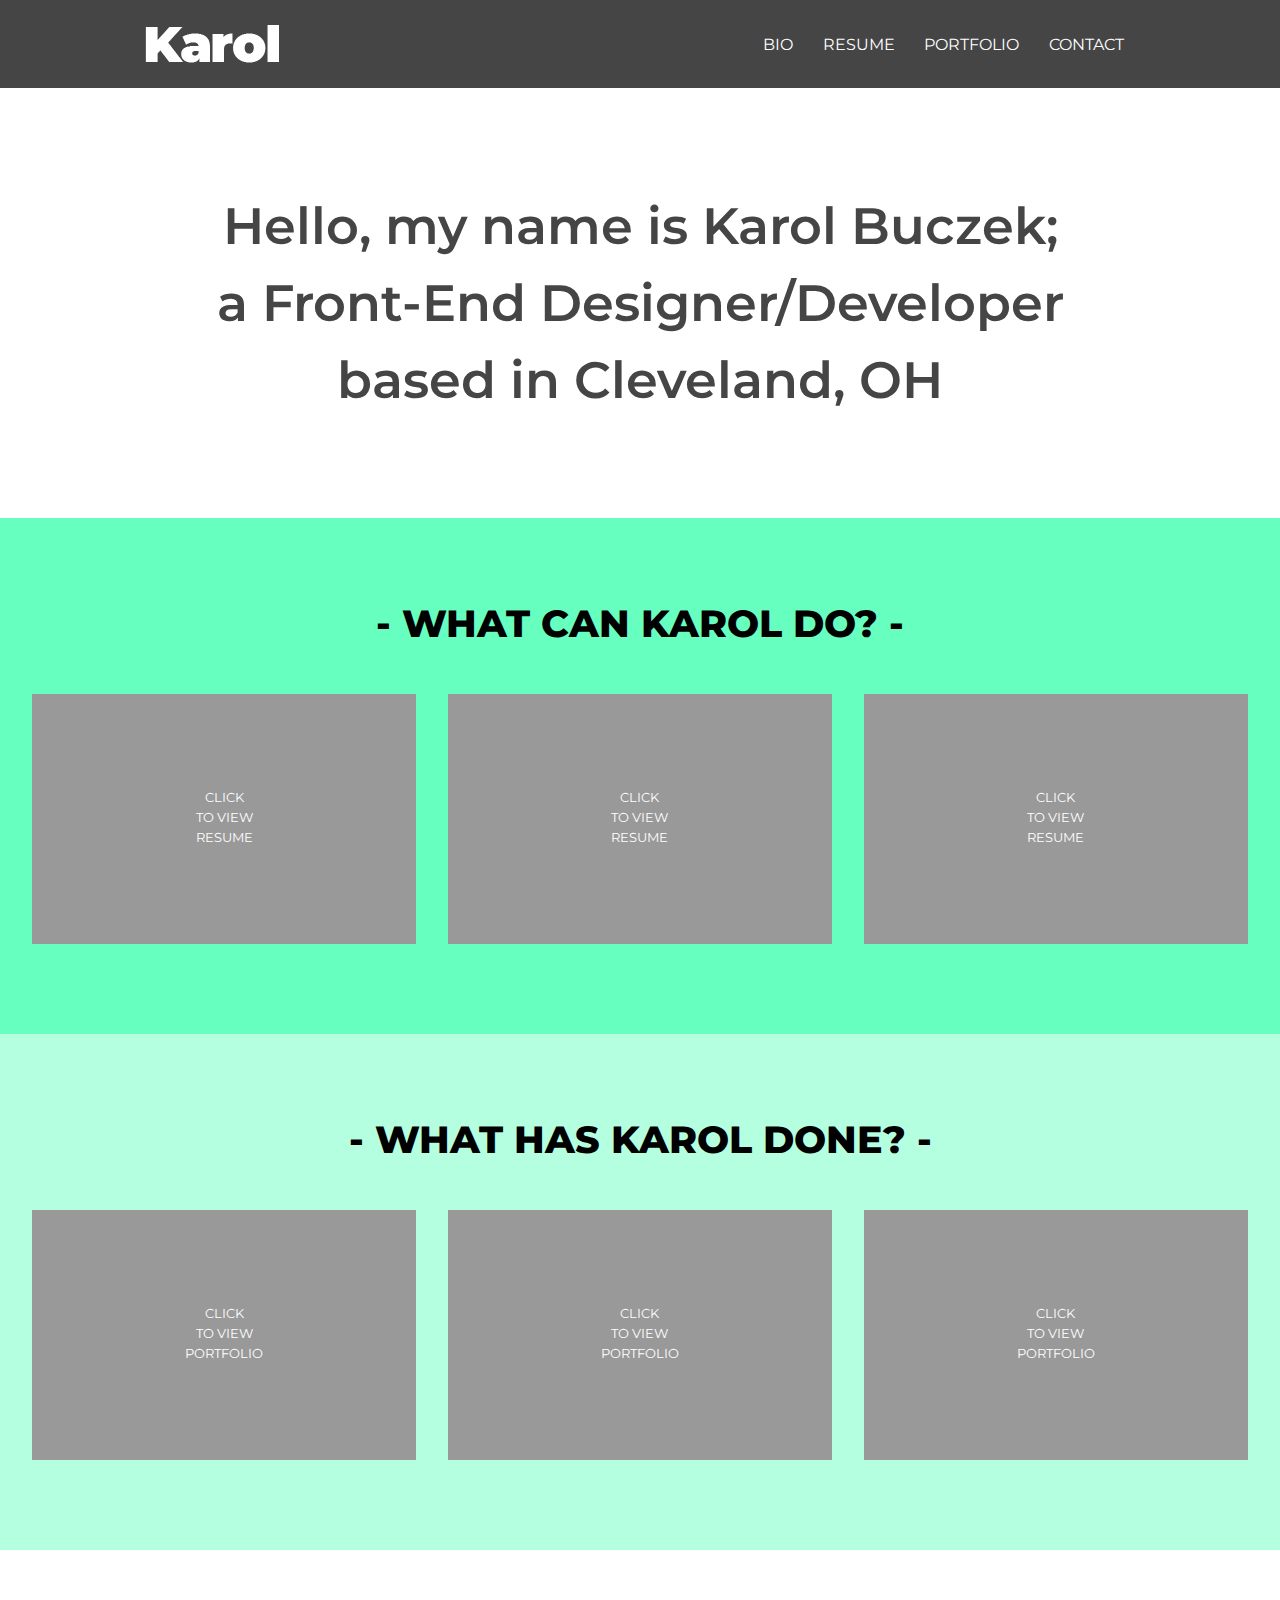
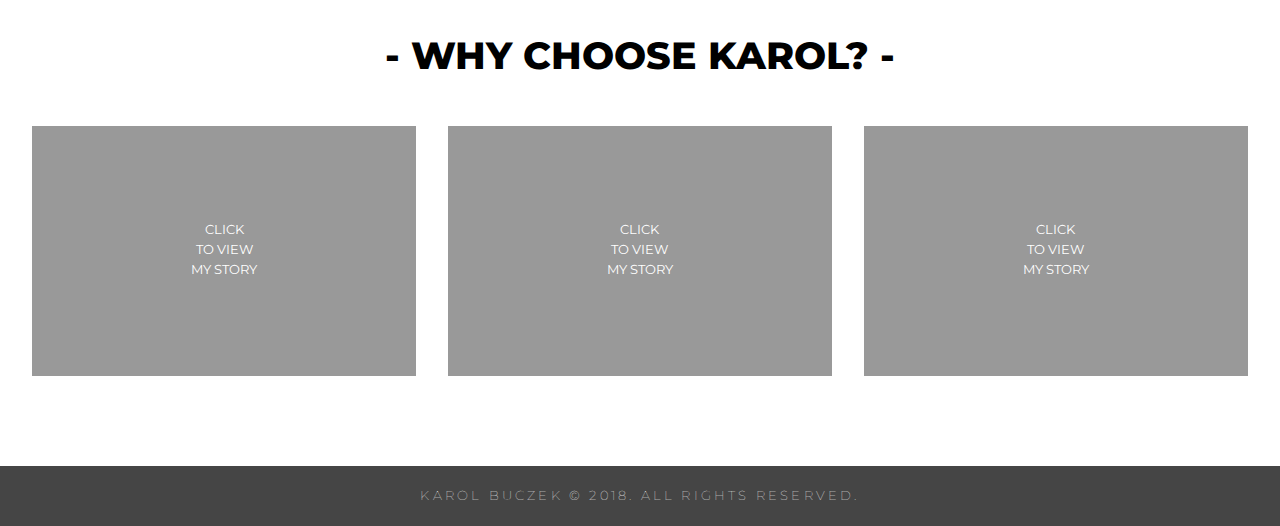
<file: index.html>
<!DOCTYPE HTML>
<html lang="en-us">
    <head>
        <meta charset="UTF-8">
        <meta name="description" content="">
        <meta name="keywords" content="Web Design, Developer, Front-End, Cleveland">
        <meta name="author" content="Karol Buczek">
        <meta name="viewport" content="width-device-width, initial-scale=1.0">
        <link rel="stylesheet" type="text/css" href="assets/css/style.css">
        <link rel="stylesheet"
          href="https://fonts.googleapis.com/css?family=Montserrat">

        <title>Karol Buczek - Front-End Developer</title>
    </head>
    <body>
        <header>
            <a href="index.html"><img id="navLogo" src="assets/images/logo.png" alt="Karol Logo"></a>
            <nav>
                <a href="bio.html">BIO</a>
                <a href="resume.html">RESUME</a>
                <a href="portfolio.html">PORTFOLIO</a>
                <a href="contact.html">CONTACT</a>
            </nav>
        </header>
      
        <!--Top Container-->
        <div class="containerIndex0">
            <p class="introduction">Hello, my name is Karol Buczek;<br> a Front-End Designer/Developer <br> based in Cleveland, OH</p>
        </div>

        <!-- RESUME -->
        <div class="containerIndex1">
            <h2> - WHAT CAN KAROL DO? - </h2>
            <a href="resume.html"><section class="designerSmall">
                <!-- Insert designerCard here -->
                <p class="placeholder">
                        CLICK<br>
                        TO VIEW<br>
                        RESUME<br>
                    </p>
            </section></a>
            <a href="resume.html"><section class="developerSmall">
                <!-- Insert developerCard here -->
                <p class="placeholder">
                        CLICK<br>
                        TO VIEW<br>
                        RESUME<br>
                    </p>
            </section></a>
            <a href="resume.html"><section class="entrepreneurSmall">
                <!-- Insert entrepreneurCard here -->
                <p class="placeholder">
                        CLICK<br>
                        TO VIEW<br>
                        RESUME<br>
                    </p>
            </section></a>        
        </div>

        <!-- PORTFOLIO -->
        <div class="containerIndex2">
            <h2> - WHAT HAS KAROL DONE? - </h2>
             <!-- Insert portfolioCarousel here -->
             <a href="portfolio.html"><section class="designerSmall">
                    <!-- Insert designerCard here -->
                    <p class="placeholder">
                            CLICK<br>
                            TO VIEW<br>
                            PORTFOLIO<br>
                        </p>
                </section></a>
                <a href="portfolio.html"><section class="developerSmall">
                    <!-- Insert developerCard here -->
                    <p class="placeholder">
                            CLICK<br>
                            TO VIEW<br>
                            PORTFOLIO<br>
                        </p>
                </section></a>
                <a href="portfolio.html"><section class="entrepreneurSmall">
                    <!-- Insert entrepreneurCard here -->
                    <p class="placeholder">
                        CLICK<br>
                        TO VIEW<br>
                        PORTFOLIO<br>
                    </p>
                </section></a>        
        </div>

        <!-- WHY KAROL // BIO // STORY -->
        <div class="containerIndex3">
            <h2> - WHY CHOOSE KAROL? - </h2>
            <a href="bio.html"><section class="versatileSmall">
                <!-- Insert versatileCard here -->
                <p class="placeholder">
                        CLICK<br>
                        TO VIEW<br>
                        MY STORY<br>
                    </p>
            </section></a>
            <a href="bio.html"><section class="creativeSmall">
                <!-- Insert creativeCard here -->
                <p class="placeholder">
                        CLICK<br>
                        TO VIEW<br>
                        MY STORY<br>
                    </p>
            </section></a>
            <a href="bio.html"><section class="uniqueSmall">
                <!-- Insert uniqueCard here -->
                <p class="placeholder">
                        CLICK<br>
                        TO VIEW<br>
                        MY STORY<br>
                    </p>
            </section></a>        
        </div>
        <footer>
        <p class="footer">Karol Buczek &copy; 2018. All rights reserved.</p>
        </footer>
        </body>
</html>
</file>
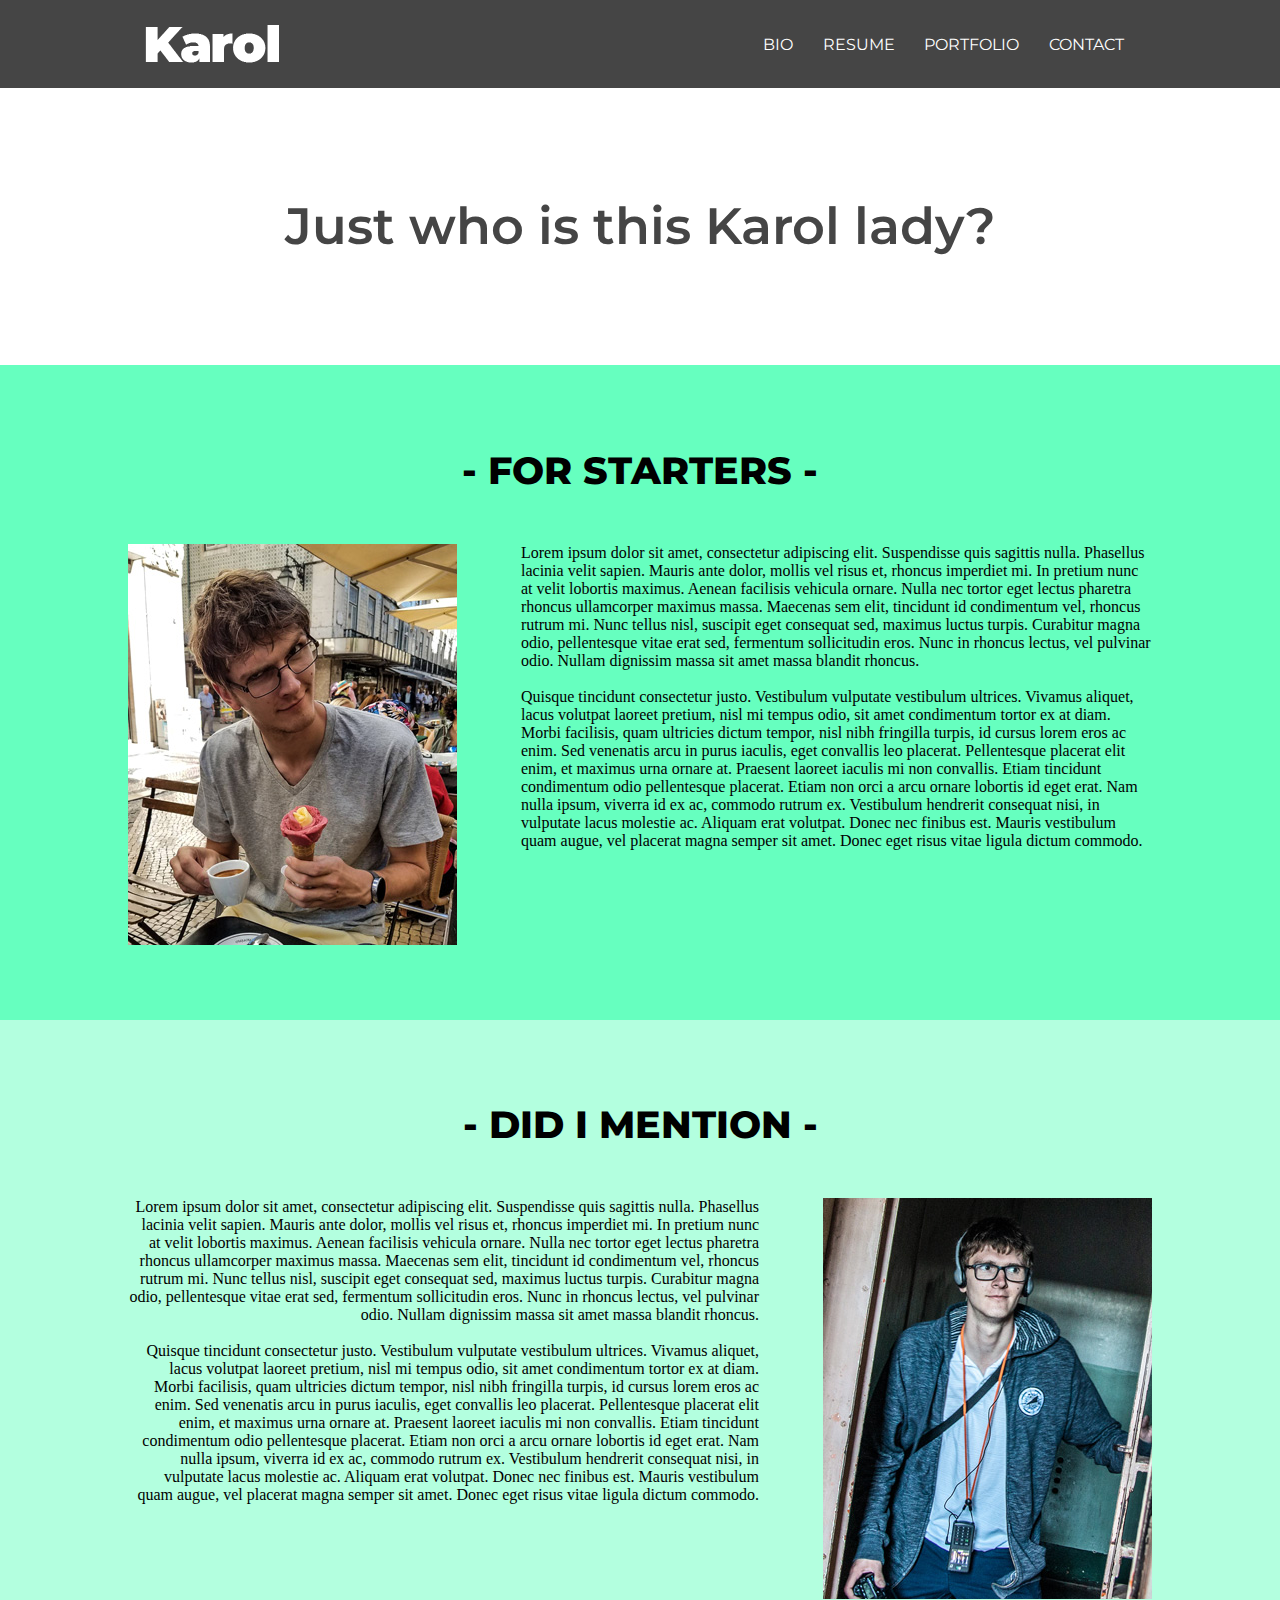
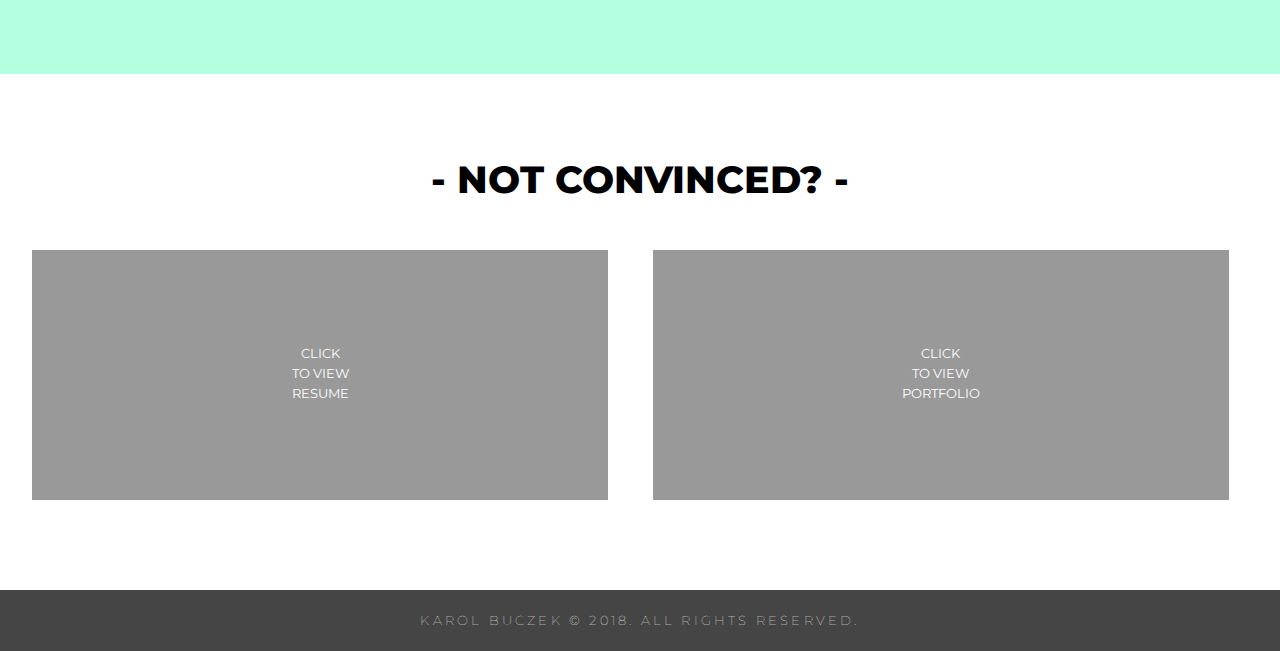
<file: bio.html>
<!DOCTYPE HTML>
<html lang="en-us">
    <head>
        <meta charset="UTF-8">
        <meta name="description" content="">
        <meta name="keywords" content="Web Design, Developer, Front-End, Cleveland">
        <meta name="author" content="Karol Buczek">
        <meta name="viewport" content="width-device-width, initial-scale=1.0">
        <link rel="stylesheet" type="text/css" href="assets/css/style.css">
        <link rel="stylesheet"
          href="https://fonts.googleapis.com/css?family=Montserrat">

        <title>Karol Buczek - Front-End Developer</title>
    </head>
    <body>
        <header>
            <a href="index.html"><img id="navLogo" src="assets/images/logo.png" alt="Karol Logo"></a>
            <!-- WHY DOES THE NAV CHANGE SIZE ON THIS PAGE VS OTHER PAGES ??? -->
            <nav>
                <a href="bio.html">BIO</a>
                <a href="resume.html">RESUME</a>
                <a href="portfolio.html">PORTFOLIO</a>
                <a href="contact.html">CONTACT</a>
            </nav>
        </header>
      
        <!--Top Container-->
        <div class="containerIndex0">
            <p class="introduction">Just who is this Karol lady?</p>
        </div>

        <!-- ELEVATOR PITCH -->
        <div class="containerIndex1">
            <h2> - FOR STARTERS - </h2><br>
            <img id="karol" src="assets/images/karol.jpg">
            <p class="bio">
                Lorem ipsum dolor sit amet, consectetur adipiscing elit. Suspendisse quis sagittis nulla. Phasellus lacinia velit sapien. Mauris ante dolor, mollis vel risus et, rhoncus imperdiet mi. In pretium nunc at velit lobortis maximus. Aenean facilisis vehicula ornare. Nulla nec tortor eget lectus pharetra rhoncus ullamcorper maximus massa. Maecenas sem elit, tincidunt id condimentum vel, rhoncus rutrum mi. Nunc tellus nisl, suscipit eget consequat sed, maximus luctus turpis. Curabitur magna odio, pellentesque vitae erat sed, fermentum sollicitudin eros. Nunc in rhoncus lectus, vel pulvinar odio. Nullam dignissim massa sit amet massa blandit rhoncus.<br> <br>
                Quisque tincidunt consectetur justo. Vestibulum vulputate vestibulum ultrices. Vivamus aliquet, lacus volutpat laoreet pretium, nisl mi tempus odio, sit amet condimentum tortor ex at diam. Morbi facilisis, quam ultricies dictum tempor, nisl nibh fringilla turpis, id cursus lorem eros ac enim. Sed venenatis arcu in purus iaculis, eget convallis leo placerat. Pellentesque placerat elit enim, et maximus urna ornare at. Praesent laoreet iaculis mi non convallis. Etiam tincidunt condimentum odio pellentesque placerat. Etiam non orci a arcu ornare lobortis id eget erat. Nam nulla ipsum, viverra id ex ac, commodo rutrum ex. Vestibulum hendrerit consequat nisi, in vulputate lacus molestie ac. Aliquam erat volutpat. Donec nec finibus est. Mauris vestibulum quam augue, vel placerat magna semper sit amet. Donec eget risus vitae ligula dictum commodo. 
            </p>
            <!-- Insert startersContainer here -->
        </div>

        <!-- CLOSER -->
        <div class="containerIndex2">
            <h2> - DID I MENTION - </h2><br>
            <img id="karol2" src="assets/images/karol2.jpg">
            <p class="bio2">
                Lorem ipsum dolor sit amet, consectetur adipiscing elit. Suspendisse quis sagittis nulla. Phasellus lacinia velit sapien. Mauris ante dolor, mollis vel risus et, rhoncus imperdiet mi. In pretium nunc at velit lobortis maximus. Aenean facilisis vehicula ornare. Nulla nec tortor eget lectus pharetra rhoncus ullamcorper maximus massa. Maecenas sem elit, tincidunt id condimentum vel, rhoncus rutrum mi. Nunc tellus nisl, suscipit eget consequat sed, maximus luctus turpis. Curabitur magna odio, pellentesque vitae erat sed, fermentum sollicitudin eros. Nunc in rhoncus lectus, vel pulvinar odio. Nullam dignissim massa sit amet massa blandit rhoncus.<br> <br>
                Quisque tincidunt consectetur justo. Vestibulum vulputate vestibulum ultrices. Vivamus aliquet, lacus volutpat laoreet pretium, nisl mi tempus odio, sit amet condimentum tortor ex at diam. Morbi facilisis, quam ultricies dictum tempor, nisl nibh fringilla turpis, id cursus lorem eros ac enim. Sed venenatis arcu in purus iaculis, eget convallis leo placerat. Pellentesque placerat elit enim, et maximus urna ornare at. Praesent laoreet iaculis mi non convallis. Etiam tincidunt condimentum odio pellentesque placerat. Etiam non orci a arcu ornare lobortis id eget erat. Nam nulla ipsum, viverra id ex ac, commodo rutrum ex. Vestibulum hendrerit consequat nisi, in vulputate lacus molestie ac. Aliquam erat volutpat. Donec nec finibus est. Mauris vestibulum quam augue, vel placerat magna semper sit amet. Donec eget risus vitae ligula dictum commodo. 
            </p>
            <!-- Insert mentionContainer here --> 
        </div>

        <!-- LINKS -->
        <div class="containerIndex3">
            <h2> - NOT CONVINCED? - </h2>
            <a href="resume.html"><section class="resumeMedium">
                <!-- Insert versatileCard here -->
                <p class="placeholder">
                        CLICK<br>
                        TO VIEW<br>
                        RESUME<br>
                    </p>
            </section></a>
            <a href="portfolio.html "><section class="portfolioMedium">
                <!-- Insert creativeCard here -->
                <p class="placeholder">
                        CLICK<br>
                        TO VIEW<br>
                        PORTFOLIO<br>
                    </p>
            </section></a>  
        </div>
        <footer>
        <p class="footer">Karol Buczek &copy; 2018. All rights reserved.</p>
        </footer>
        </body>
</html>
</file>
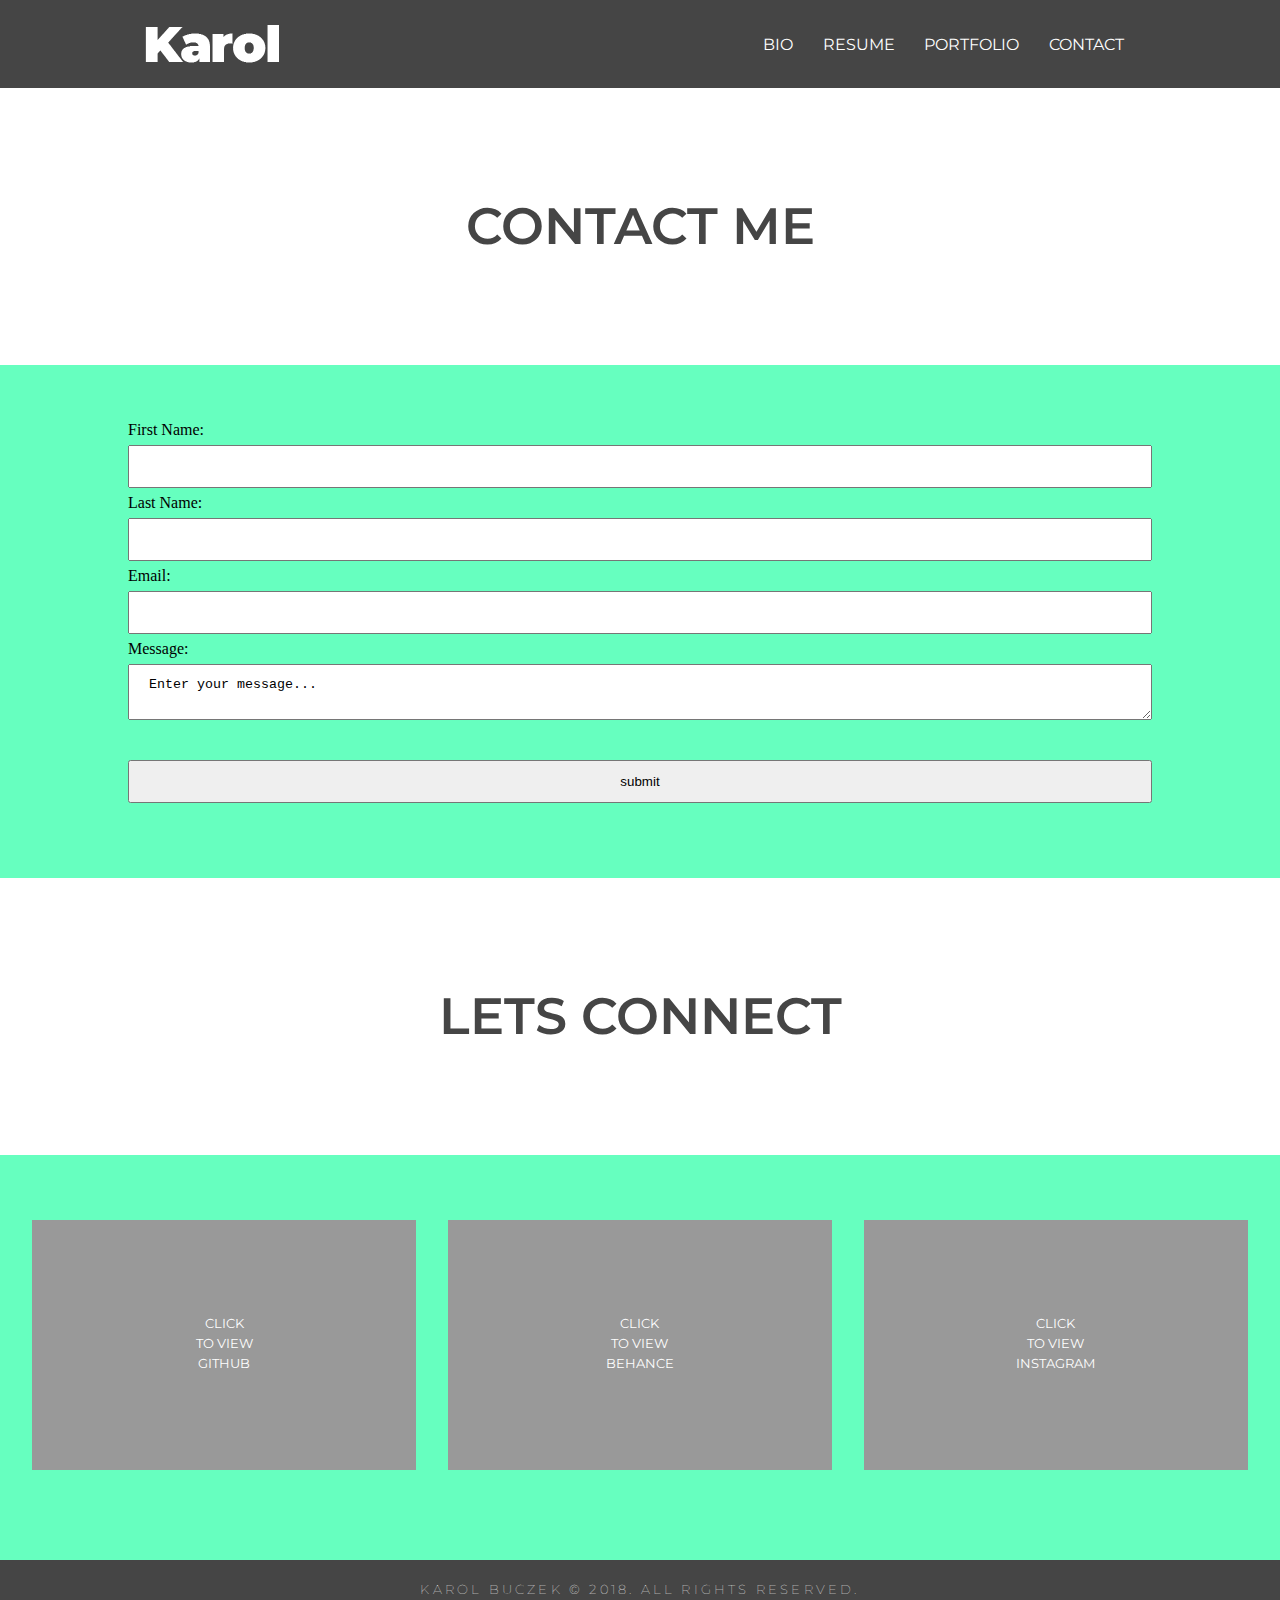
<file: contact.html>
<!DOCTYPE HTML>
<html lang="en-us">
    <head>
        <meta charset="UTF-8">
        <meta name="description" content="">
        <meta name="keywords" content="Web Design, Developer, Front-End, Cleveland">
        <meta name="author" content="Karol Buczek">
        <meta name="viewport" content="width-device-width, initial-scale=1.0">
        <link rel="stylesheet" type="text/css" href="assets/css/style.css">
        <link rel="stylesheet"
          href="https://fonts.googleapis.com/css?family=Montserrat">

        <title>Karol Buczek - Front-End Developer</title>
    </head>
    <body>
        <header>
            <a href="index.html"><img id="navLogo" src="assets/images/logo.png" alt="Karol Logo"></a>
            <nav>
                <a href="bio.html">BIO</a>
                <a href="resume.html">RESUME</a>
                <a href="portfolio.html">PORTFOLIO</a>
                <a href="contact.html">CONTACT</a>
            </nav>
        </header>
      
        <!--Top Container-->
        <div class="containerIndex0">
            <p class="introduction">CONTACT ME</p>
        </div>

        <!-- CONTACT FORM -->
        <div class="containerIndex1">
            <form>
                First Name:<br>
                <input type="text" name="firstname"><br>
                Last Name:<br>
                <input type="text" name="lastname"><br>
                Email:<br>
                <input type="email" name="email"><br>
                Message:<br>
                <textarea name="message" cols="20" row="4">Enter your message...</textarea>
                <br><br>
                <input type="submit" value="submit">
            </form>
            <!-- Insert CONTACT FORM here -->
        </div>

        <!-- SOCIAL MEDIA SECTION -->
        <div class="containerIndex0">
            <p class="introduction">LETS CONNECT</p>
        </div>

        <!-- SOCIAL MEDIA ICONS -->
        <div class="containerIndex1">
            <a href="https://github.com/tallkarol" target="blank"><section class="designerSmall">
                <p class="placeholder">
                        CLICK<br>
                        TO VIEW<br>
                        GITHUB<br>
                    </p>
            </section></a>
            <a href="https://www.behance.net/karolbuczek" target="blank"><section class="developerSmall">
                <p class="placeholder">
                        CLICK<br>
                        TO VIEW<br>
                        BEHANCE<br>
                    </p>
            </section></a>
            <a href="http://www.instagram.com/tallkarol" target="blank"><section class="entrepreneurSmall">
                <p class="placeholder">
                        CLICK<br>
                        TO VIEW<br>
                        INSTAGRAM<br>
                    </p>
            </section></a>        
        </div>
        
        <footer>
        <p class="footer">Karol Buczek &copy; 2018. All rights reserved.</p>
        </footer>
        </body>
</html>
</file>
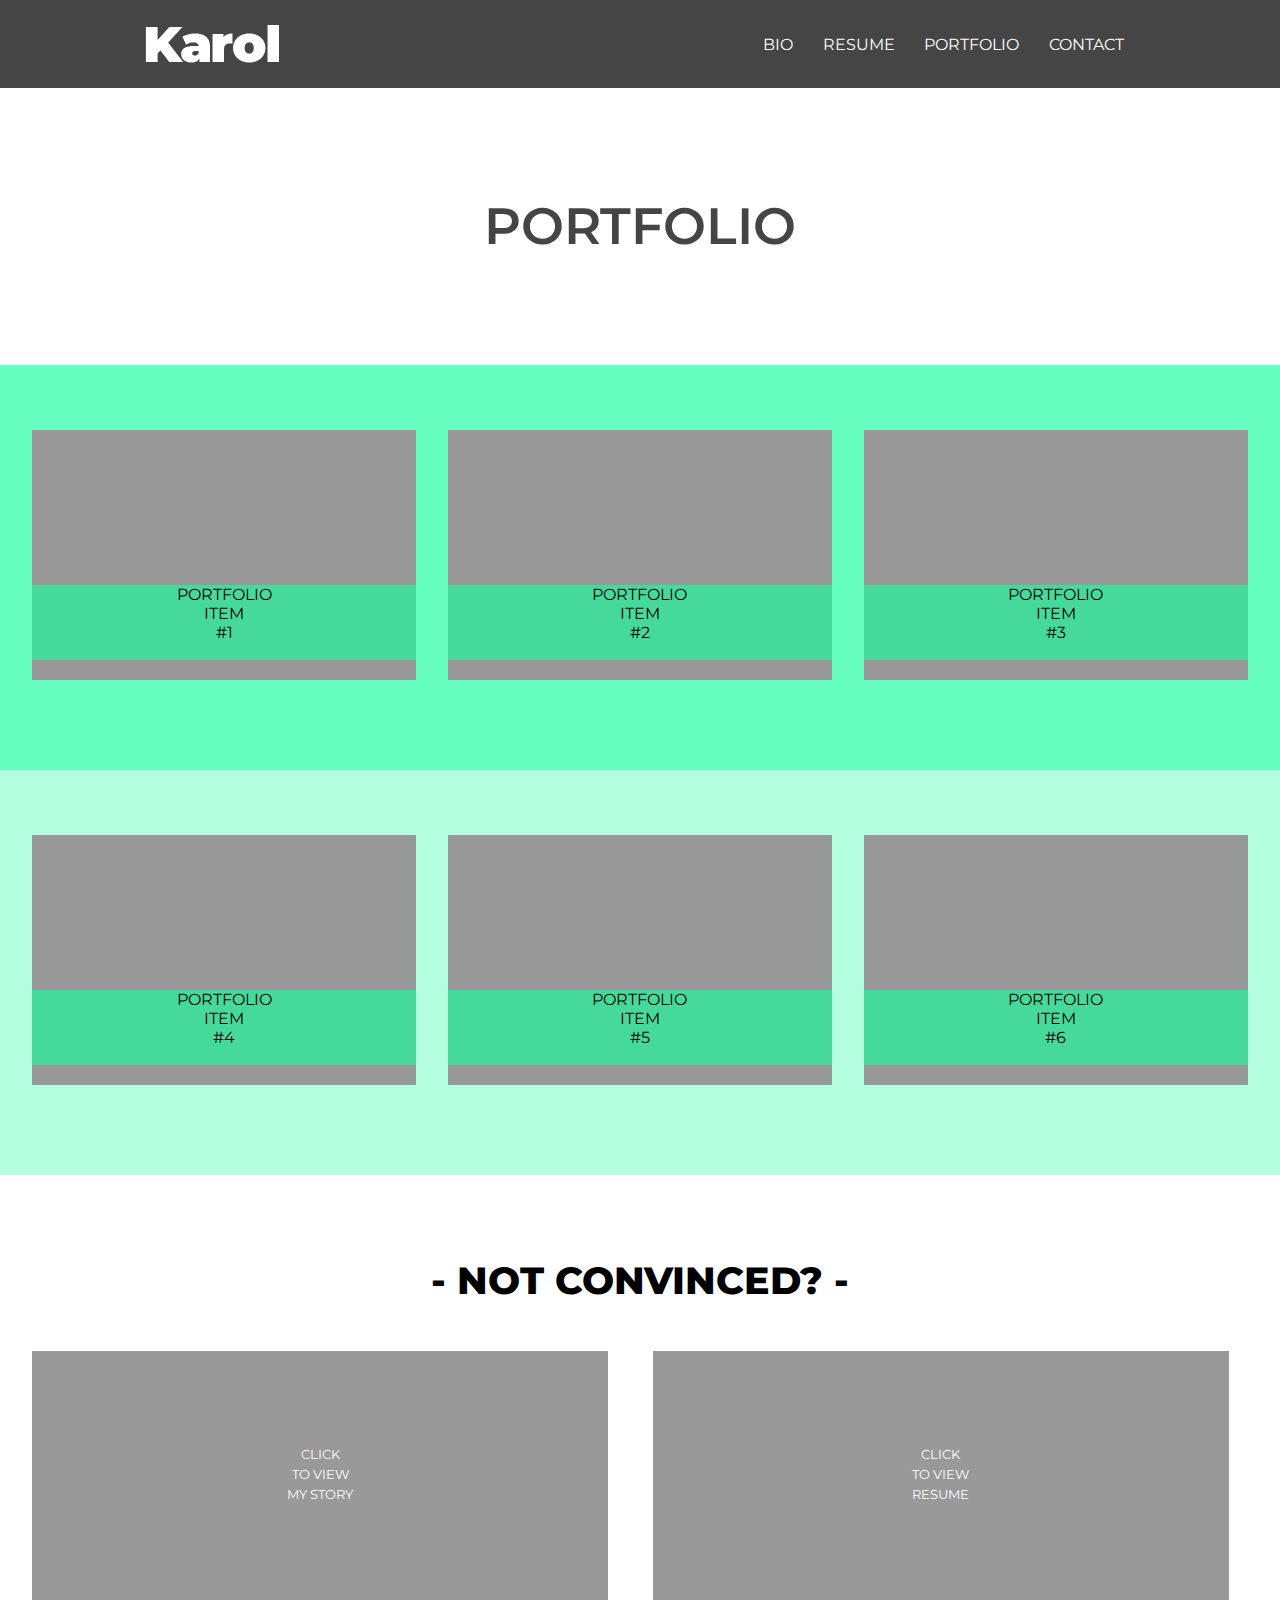
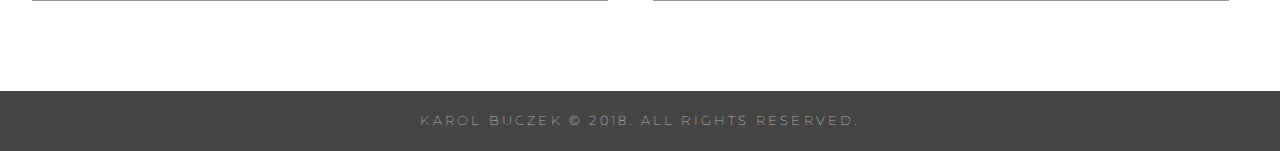
<file: portfolio.html>
<!DOCTYPE HTML>
<html lang="en-us">
    <head>
        <meta charset="UTF-8">
        <meta name="description" content="">
        <meta name="keywords" content="Web Design, Developer, Front-End, Cleveland">
        <meta name="author" content="Karol Buczek">
        <meta name="viewport" content="width-device-width, initial-scale=1.0">
        <link rel="stylesheet" type="text/css" href="assets/css/style.css">
        <link rel="stylesheet"
          href="https://fonts.googleapis.com/css?family=Montserrat">

        <title>Karol Buczek - Front-End Developer</title>
    </head>
    <body>
        <header>
            <a href="index.html"><img id="navLogo" src="assets/images/logo.png" alt="Karol Logo"></a>
            <nav>
                <a href="bio.html">BIO</a>
                <a href="resume.html">RESUME</a>
                <a href="portfolio.html">PORTFOLIO</a>
                <a href="contact.html">CONTACT</a>
            </nav>
        </header>
      
        <!-- PORTFOLIO SECTION -->
        <div class="containerIndex0">
            <p class="introduction">PORTFOLIO</p>
        </div>

        <div class="containerIndex1">
            <section class="designerSmall">
                <p class="placeholder">
                        <div class="portfolioBanner">
                        PORTFOLIO<br>
                        ITEM<br>
                        #1<br>
                        </div>
                    </p>
            </section>
            <section class="developerSmall">
                <p class="placeholder">
                        <div class="portfolioBanner">
                        PORTFOLIO<br>
                        ITEM<br>
                        #2<br>
                        </div>
                    </p>
            </section>
            <section class="entrepreneurSmall">
                <p class="placeholder">
                        <div class="portfolioBanner">
                        PORTFOLIO<br>
                        ITEM<br>
                        #3<br>
                        </div>
                    </p>
            </section>
            </div>        
        <div class="containerIndex2">
            <section class="designerSmall">
                <p class="placeholder">
                        <div class="portfolioBanner">
                        PORTFOLIO<br>
                        ITEM<br>
                        #4<br>
                        </div>
                    </p>
            </section>
            <section class="developerSmall">
                <p class="placeholder">
                        <div class="portfolioBanner">
                        PORTFOLIO<br>
                        ITEM<br>
                        #5<br>
                        </div>
                    </p>
            </section>
            <section class="entrepreneurSmall">
                <p class="placeholder">
                        <div class="portfolioBanner">
                        PORTFOLIO<br>
                        ITEM<br>
                        #6<br>
                        </div>
                    </p>
            </section>

        </div>
        <!-- WHY KAROL // BIO // STORY -->
        <div class="containerIndex3">
            <h2> - NOT CONVINCED? - </h2>
            <a href="bio.html"><section class="bioMedium">
                <!-- Insert versatileCard here -->
                <p class="placeholder">
                        CLICK<br>
                        TO VIEW<br>
                        MY STORY<br>
                    </p>
            </section></a>
            <a href="resume.html "><section class="portfolioMedium">
                <!-- Insert creativeCard here -->
                <p class="placeholder">
                        CLICK<br>
                        TO VIEW<br>
                        RESUME<br>
                    </p>
            </section></a>  
        </div>
        
        <footer>
        <p class="footer">Karol Buczek &copy; 2018. All rights reserved.</p>
        </footer>
        </body>
</html>
</file>
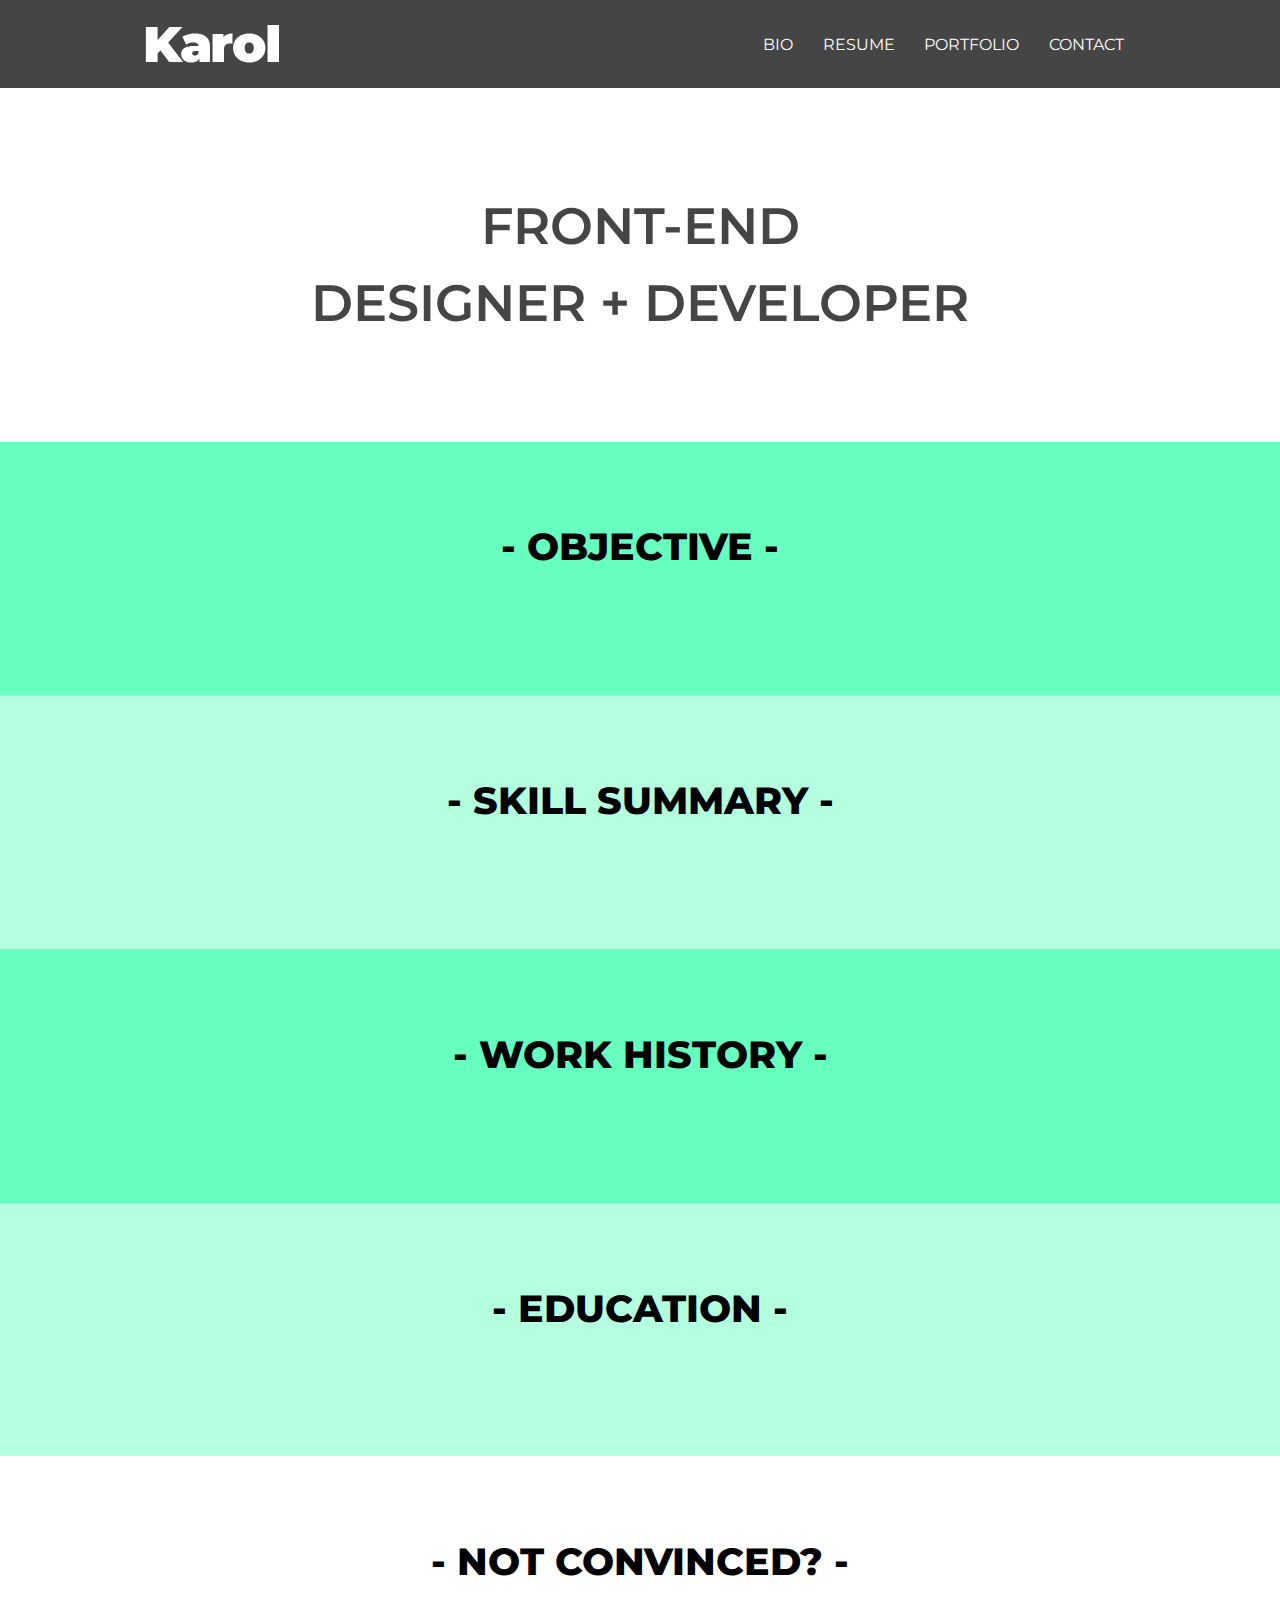
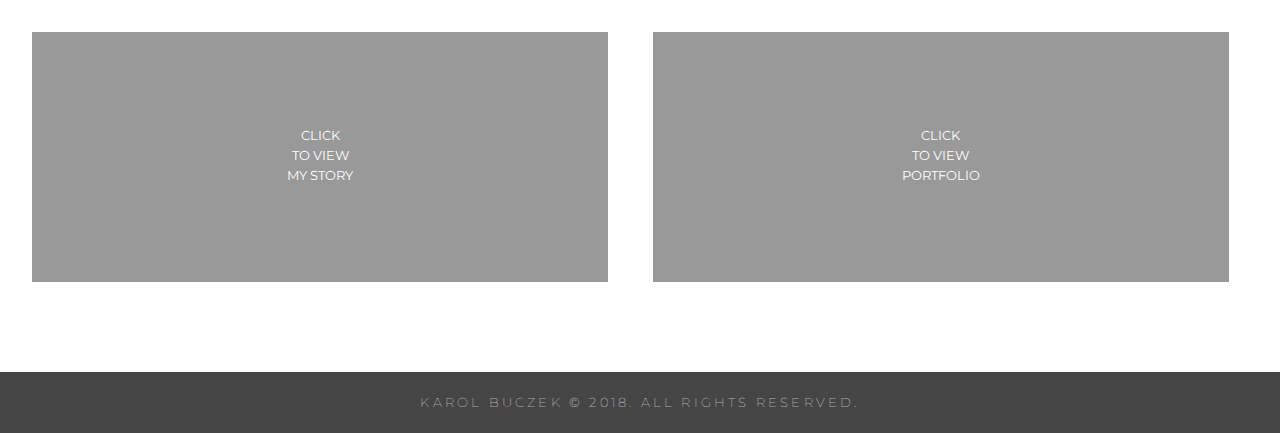
<file: resume.html>
<!DOCTYPE HTML>
<html lang="en-us">
    <head>
        <meta charset="UTF-8">
        <meta name="description" content="">
        <meta name="keywords" content="Web Design, Developer, Front-End, Cleveland">
        <meta name="author" content="Karol Buczek">
        <meta name="viewport" content="width-device-width, initial-scale=1.0">
        <link rel="stylesheet" type="text/css" href="assets/css/style.css">
        <link rel="stylesheet"
          href="https://fonts.googleapis.com/css?family=Montserrat">

        <title>Karol Buczek - Front-End Developer</title>
    </head>
    <body>
        <header>
            <a href="index.html"><img id="navLogo" src="assets/images/logo.png" alt="Karol Logo"></a>
            <nav>
                <a href="bio.html">BIO</a>
                <a href="resume.html">RESUME</a>
                <a href="portfolio.html">PORTFOLIO</a>
                <a href="contact.html">CONTACT</a>
            </nav>
        </header>
      
        <!--Top Container-->
        <div class="containerIndex0">
            <p class="introduction">FRONT-END<br>DESIGNER + DEVELOPER</p>
        </div>

        <!-- RESUME -->
        <div class="containerIndex1">
            <h2> - OBJECTIVE - </h2><br>
            <!-- Insert objectiveContainer1 here -->
        </div>

        <!-- PORTFOLIO -->
        <div class="containerIndex2">
            <h2> - SKILL SUMMARY - </h2><br>
            <!-- Insert skillContainer here --> 
        </div>

        <div class="containerIndex1">
                <h2> - WORK HISTORY - </h2><br>
                <!-- Insert objectiveContainer1 here -->
            </div>

        <!-- PORTFOLIO -->
        <div class="containerIndex2">
            <h2> - EDUCATION - </h2><br>
            <!-- Insert skillContainer here --> 
        </div>

        <!-- WHY KAROL // BIO // STORY -->
        <div class="containerIndex3">
            <h2> - NOT CONVINCED? - </h2>
            <a href="bio.html"><section class="bioMedium">
                <!-- Insert versatileCard here -->
                <p class="placeholder">
                        CLICK<br>
                        TO VIEW<br>
                        MY STORY<br>
                    </p>
            </section></a>
            <a href="portfolio.html "><section class="portfolioMedium">
                <!-- Insert creativeCard here -->
                <p class="placeholder">
                        CLICK<br>
                        TO VIEW<br>
                        PORTFOLIO<br>
                    </p>
            </section></a>  
        </div>
        <footer>
        <p class="footer">Karol Buczek &copy; 2018. All rights reserved.</p>
        </footer>
        </body>
</html>
</file>
<file: assets/css/style.css>
/* CSS FOR ALL PAGES */

body {
    margin: 0px;
    overflow: auto;
}

h2 {
    font-family: 'Montserrat', sans-serif;
    font-size: 3vw;
    font-weight: 800;   
    text-align: center;
}

p.placeholder {
    text-align: center;
    font-family: 'Montserrat', sans-serif;
    font-size: small;
    font-weight: 400;
    line-height: 20px;
    color: #ffffff;
    padding-top: 80px;
    padding-bottom: 80px;
}

p.placeholder:hover {
    font-weight: 800;
}

header {
    background-color: #454545;
    overflow: hidden;
    clear: both;
    padding-left: 10%;
    padding-right: 10%;
}

header a {
    color: #ffffff;
    font-family: 'Montserrat';
    font-weight: 400;
    padding-left: 1vw;
    padding-right: 1vw;
    text-decoration: none;
}

img#navLogo {
    margin-top: 25px;
    margin-bottom: 25px;
    margin-left: 1.5%;
    float: left;
}

nav {
    margin-top: 35px;
    margin-right: 1.5%;
    float: right;
}

nav a {
    color: #ffffff;
    font-family: 'Montserrat';
    font-weight: 400;
    text-decoration: none;
}

nav a:hover {
    font-weight: 800;
}

nav a:active {
    font-weight: 800;
}

.resumeMedium {
    width: 45%;
    height: 250px;
    background: #999999;
    float: left;
    margin-top: 15px;
    margin-right: 1%;
    margin-bottom: 15px;
    margin-left: 2.5%;
}

.portfolioMedium {
    width: 45%;
    height: 250px;
    background: #999999;
    float: left;
    margin-top: 15px;
    margin-right: 1%;
    margin-bottom: 15px;
    margin-left: 2.5%;
}

.bioMedium {
    width: 45%;
    height: 250px;
    background: #999999;
    float: left;
    margin-top: 15px;
    margin-right: 1%;
    margin-bottom: 15px;
    margin-left: 2.5%;
}

/* CSS FOR INDEX.HTML */

    /* INTRODUCTION */

        div.containerIndex0 {
            background: #ffffff;
            margin-top: 0px;
            padding-left: 10%;
            padding-right: 10%;
            clear: both;
        }

        p.introduction {
            font-family: 'Montserrat';
            color: #454545;
            font-size: 4vw;
            font-weight: 600;
            line-height: 1.5em;  
            overflow: auto;
            text-align: center;
            padding-top: 100px;
            padding-bottom: 100px;
            margin: 0px;
        }

    /* WHAT CAN KAROL DO? */

        div.containerIndex1 {
            background: #66ffbf;
            padding-top: 50px;
            padding-bottom: 75px;
            margin: 0px;
            overflow: hidden;
            clear: both;    
        }

        section.designerSmall {
            width: 30%;
            height: 250px;
            background: #999999;
            float: left;
            margin-top: 15px;
            margin-right: 1%;
            margin-bottom: 15px;
            margin-left: 2.5%;
            position: relative;
        }

        section.developerSmall {
            width: 30%;
            height: 250px;
            background: #999999;
            float: left;
            margin-top: 15px;
            margin-right: 1.5%;
            margin-bottom: 15px;
            margin-left: 1.5%;
            position: relative;
        }

        section.entrepreneurSmall {
            width: 30%;
            height: 250px;
            background: #999999;
            float: left;
            margin-top: 15px;
            margin-right: 2.5%;
            margin-bottom: 15px;
            margin-left: 1%;
            position: relative;
        }


    /* WHAT HAS KAROL DONE? */

        div.containerIndex2 {
            background: #b3ffdf;
            padding-top: 50px;
            padding-bottom: 75px;
            margin: 0px;
            overflow: hidden;
            clear: both;    
        }


    /* WHY CHOOSE KAROL? */

        div.containerIndex3 {
            background: #ffffff;
            padding-top: 50px;
            padding-bottom: 75px;
            margin: 0px;
            overflow: hidden;
            clear: both;    
        }

        section.versatileSmall {
            width: 30%;
            height: 250px;
            background: #999999;
            float: left;
            margin-top: 15px;
            margin-right: 1%;
            margin-bottom: 15px;
            margin-left: 2.5%;
        }

        section.creativeSmall {
            width: 30%;
            height: 250px;
            background: #999999;
            float: left;
            margin-top: 15px;
            margin-right: 1.5%;
            margin-bottom: 15px;
            margin-left: 1.5%;
        }

        section.uniqueSmall {
            width: 30%;
            height: 250px;
            background: #999999;
            float: left;
            margin-top: 15px;
            margin-right: 2.5%;
            margin-bottom: 15px;
            margin-left: 1%;
        }


/* CSS FOR BIO.HTML */

        img#karol {
            padding-left: 10%;
            float: left;
        }

        img#karol2 {
            padding-right: 10%;
            float: right;
        }

        p.bio {
            padding-left: 5%;
            padding-right: 10%;
            margin: 0px;
            overflow: auto;
        }
        
        p.bio2 {
            padding-left: 10%;
            padding-right: 5%;
            margin: 0px;
            text-align: right;
            overflow: auto;
        }


/* CSS FOR CONTACT.HTML */

        form {
            margin-left: 10%;
            margin-right: 10%;
            line-height: 30px;
        }

        input {
            width: 100%;
            padding: 12px 20px;
            margin: 0px 0;
            box-sizing: border-box;
        }

        textarea {
            width: 100%;
            padding: 12px 20px;
            margin: 0px 0;
            box-sizing: border-box;
        }

/* CSS FOR PORTFOLIO.HTML */

        div.portfolioBanner {
            background-color: #16ff9ea1;
            height: 30%;
            width: 100%;
            position: absolute;
            bottom: 20px;
            /* overflow: hidden; */
            font-family: 'Montserrat', sans-serif;
            text-align: center;
        }


        /* To fix the issue of only having hover effects in the banner - style the container as a whole? or nest the html? or not sure */
        div.portfolioBanner:hover {
            height: 32%;
            background-color: #66ffbf;
        }



/* CSS FOR ALL PAGES */

    /* FOOTER */

        footer {
            background: #454545;
            width: 100%;
            clear: both;
            overflow: hidden;
            padding-top: 10px;
            padding-bottom: 10px;
            margin-top: 0px;
            margin-bottom: 0px;
            position: absolute;
        }

        p.footer {
            color: #ffffff;
            font-size: 1vw;
            font-weight: 100;
            letter-spacing: .25vw;
            text-align: center;
            text-transform: uppercase;
            font-family: 'Montserrat', sans-serif;
        }
</file>
